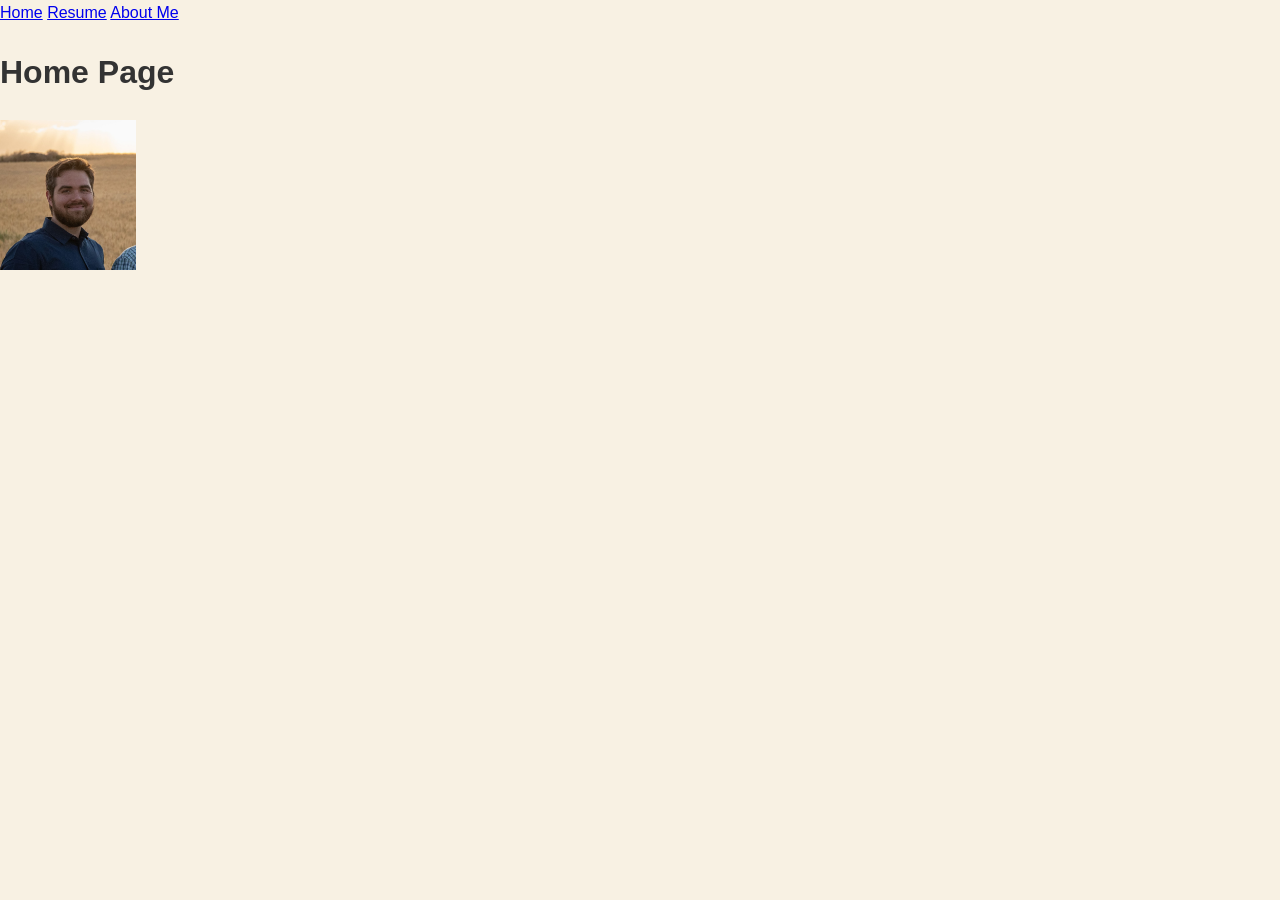
<file: HTML/Index.html>
<!DOCTYPE html>
<html lang="en">
<head>
    <meta charset="UTF-8">
    <meta name="viewport" content="width=device-width, initial-scale=1.0">
    <title>Joshua Hard's Home Page</title>
    <link rel="stylesheet" href="../Styles/Styles.css">
</head>
<body class="homebg">
    <a href="#">Home</a>
    <a href="MyResume.html">Resume</a> 
    <a href="AboutMe.html">About Me</a> <br>

    <h1 >Home Page</h1>

    <img src="../Images/Profile Pic.jpg" height="150"   alt="Profile Picture">

</body>
</html>
</file>
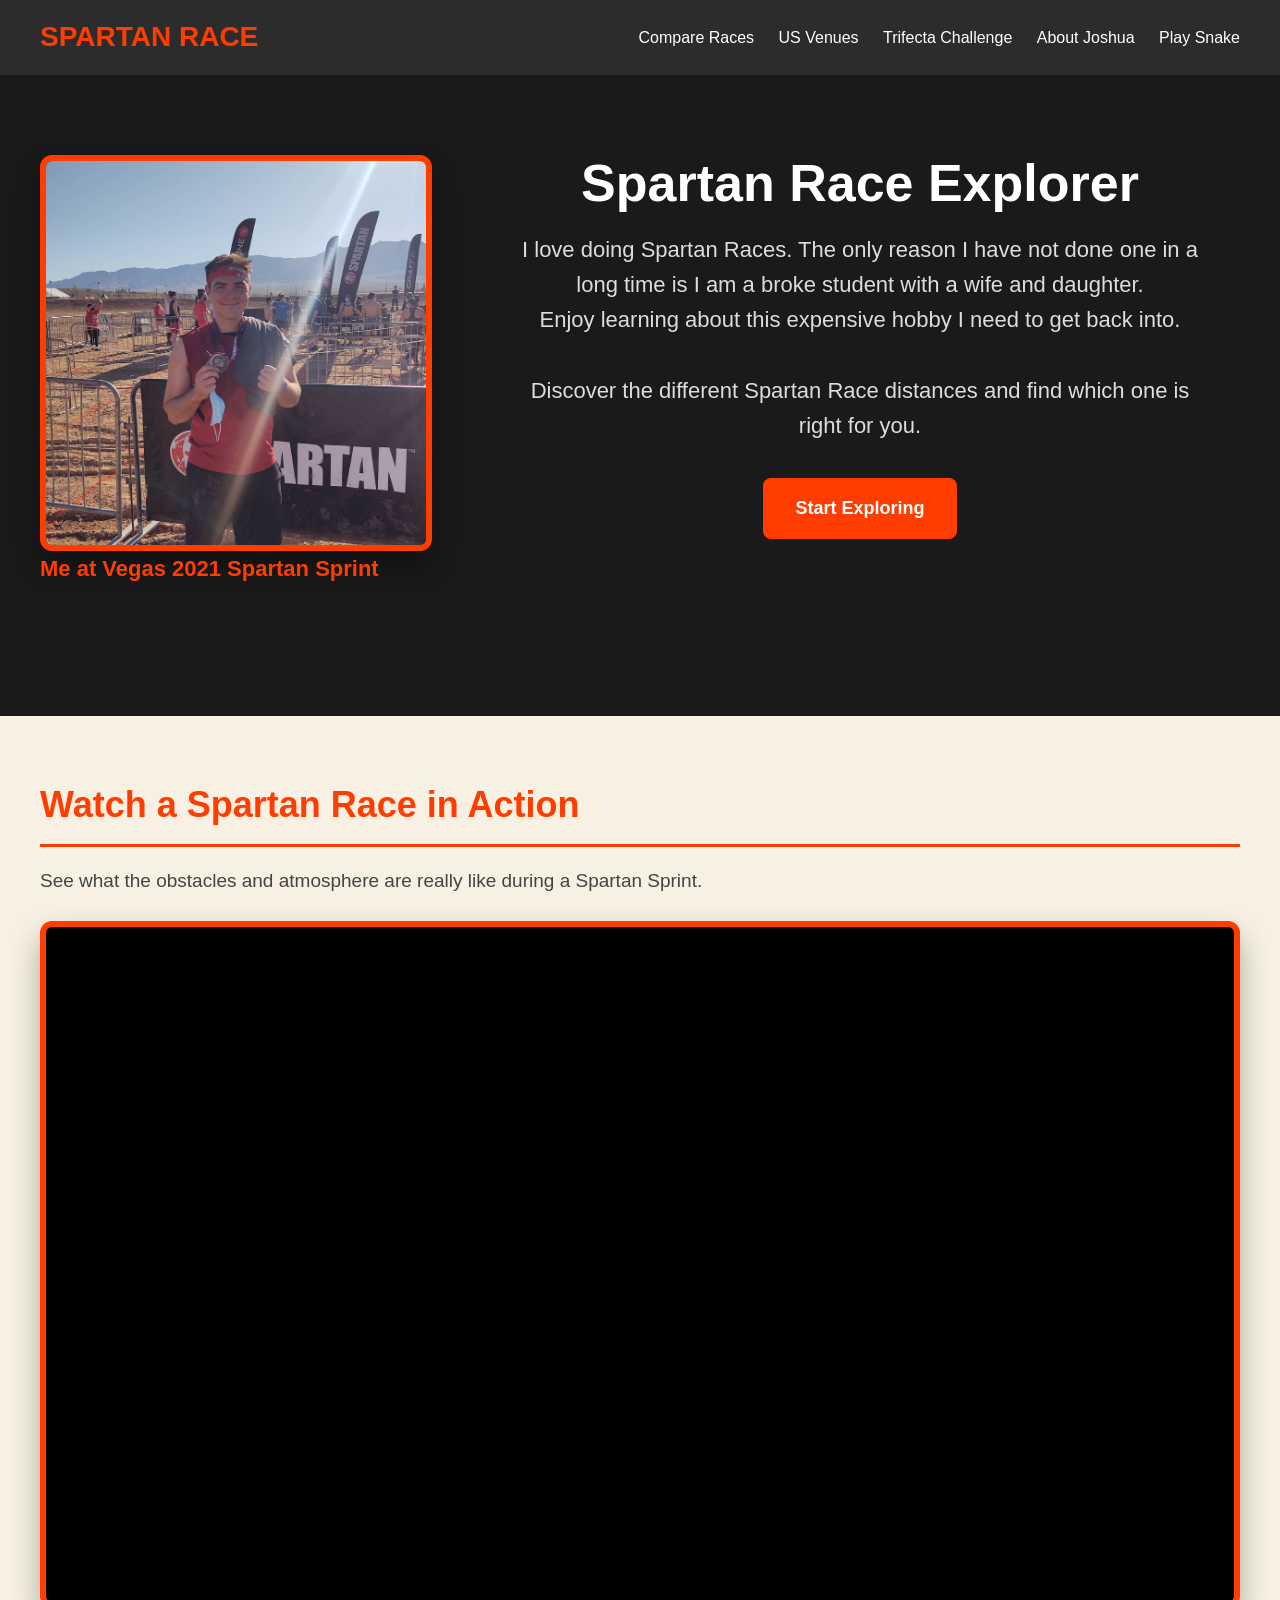
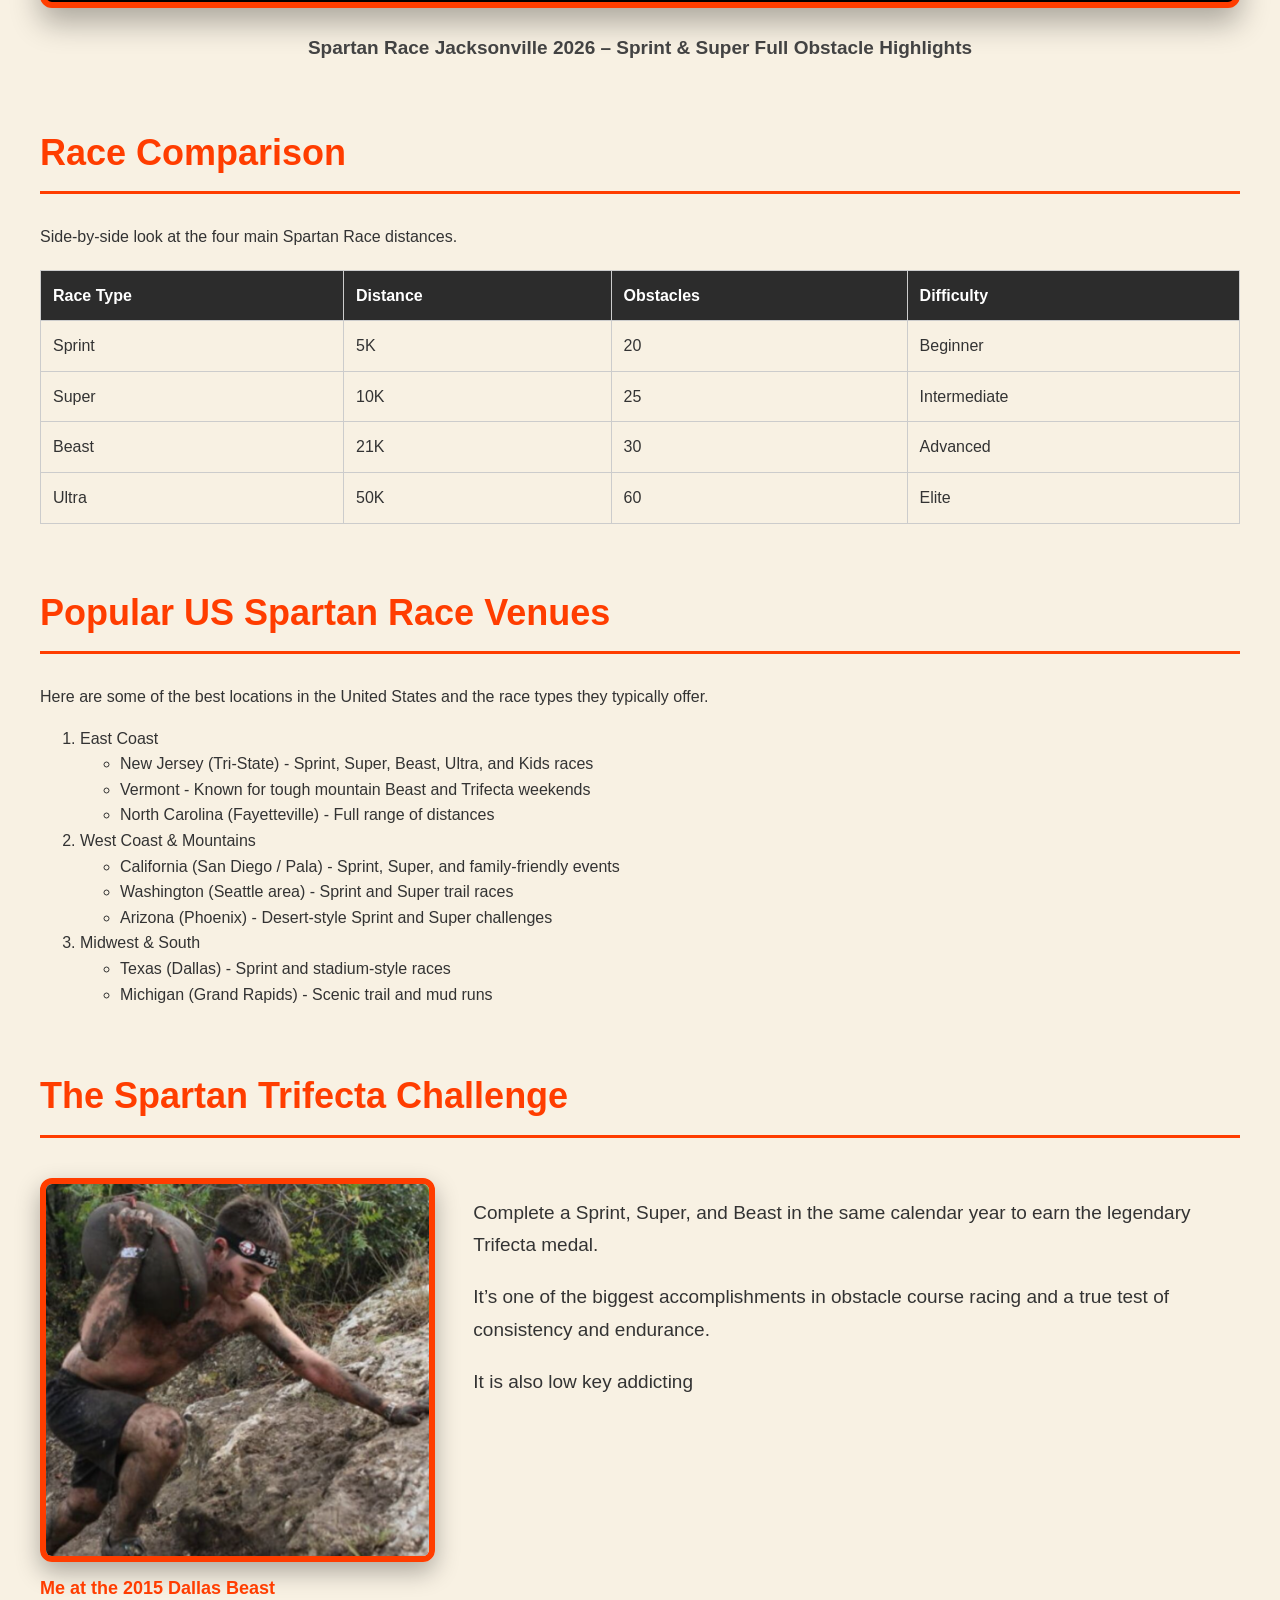
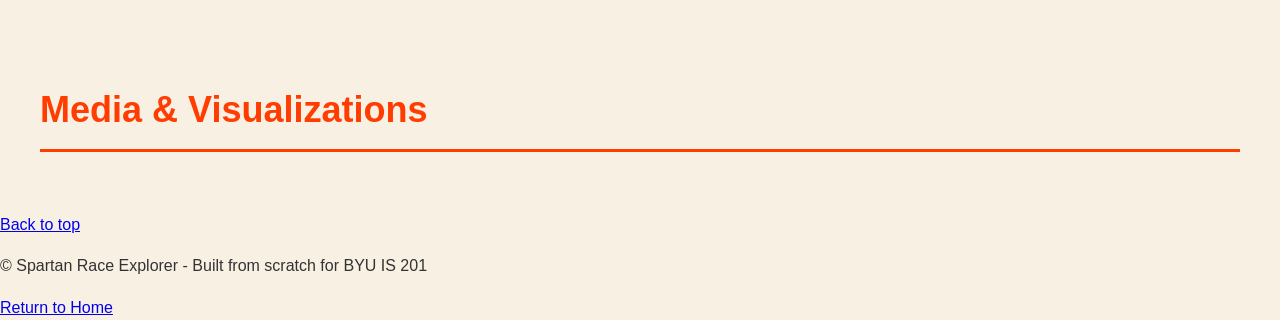
<file: SpartanRaceSkelleton.html>
<!DOCTYPE html>
<html lang="en">
<head>
    <meta charset="UTF-8">
    <meta name="viewport" content="width=device-width, initial-scale=1.0">
    <title>Spartan Race Explorer - My Passion</title>
    <link rel="stylesheet" href="../Styles/Styles.css">
</head>
<body>
    <a id="top"></a>
    <!-- Navigation -->
    <nav>
        <div class="nav-container">
            <a href="#" id="SPARTAN" class="logo">SPARTAN RACE</a>
            <div class="nav-links">
                <a href="#compare">Compare Races</a>
                <a href="#venues">US Venues</a>
                <a href="#trifecta">Trifecta Challenge</a>
                <a href="../startbootstrap-freelancer-gh-pages/index.html">About Joshua</a>
                <a href="../HTML/SnakeGame.html">Play Snake</a>
            </div>
        </div>
    </nav>

  <!-- Hero Section -->
<header class="hero">
    <div class="hero-content">

        <!-- Photo + Caption on the LEFT -->
        <div class="hero-image-container">
            <img src="../Images/Spartan Race Vegas.png" 
                 alt="Picture of me in Vegas 2021" 
                 class="hero-image">
            <p class="image-caption">Me at Vegas 2021 Spartan Sprint</p>
        </div>

        <!-- Text on the RIGHT -->
        <div class="hero-text">
            <h1>Spartan Race Explorer</h1>
            <p>I love doing Spartan Races. The only reason I have not done one in a long time is I am a broke student with a wife and daughter.<br>
               Enjoy learning about this expensive hobby I need to get back into.<br>
               <br> Discover the different Spartan Race distances and find which one is right for you.</p>
            <a href="#compare" class="btn">Start Exploring</a>
        </div>

    </div>
</header>
           <!-- YouTube Video Section - Directly Below Race Comparison -->
    <section id="video-section">
        <h2>Watch a Spartan Race in Action</h2>
        <p>See what the obstacles and atmosphere are really like during a Spartan Sprint.</p>
        
        <div class="video-container">
            <iframe 
                width="100%" 
                height="520" 
                src="https://www.youtube.com/embed/5qYNSSLMC68?origin=https://joshahard-pixel.github.io" 
                title="Spartan Race Sprint and Super 2026 - All Obstacles" 
                frameborder="0" 
                allow="accelerometer; autoplay; clipboard-write; encrypted-media; gyroscope; picture-in-picture; web-share" 
                referrerpolicy="strict-origin-when-cross-origin"
                allowfullscreen>
            </iframe>
        </div>
        
        <p class="video-caption">Spartan Race Jacksonville 2026 – Sprint & Super Full Obstacle Highlights</p>
    </section>


    <!-- Comparison Section -->
    <section id="compare">
        <h2>Race Comparison</h2>
        <p>Side-by-side look at the four main Spartan Race distances.</p>
        
        <!-- Simple table placeholder - you can expand this later -->
        <table>
            <thead>
                <tr>
                    <th>Race Type</th>
                    <th>Distance</th>
                    <th>Obstacles</th>
                    <th>Difficulty</th>
                </tr>
            </thead>
            <tbody>
                <tr>
                    <td>Sprint</td>
                    <td>5K</td>
                    <td>20</td>
                    <td>Beginner</td>
                </tr>
                <tr>
                    <td>Super</td>
                    <td>10K</td>
                    <td>25</td>
                    <td>Intermediate</td>
                </tr>
                <tr>
                    <td>Beast</td>
                    <td>21K</td>
                    <td>30</td>
                    <td>Advanced</td>
                </tr>
                <tr>
                    <td>Ultra</td>
                    <td>50K</td>
                    <td>60</td>
                    <td>Elite</td>
                </tr>
            </tbody>
        </table>
    </section>

   
    </section>

   
    <section id="venues">
        <h2>Popular US Spartan Race Venues</h2>
        <p>Here are some of the best locations in the United States and the race types they typically offer.</p>
        
        <ol>
            <li>East Coast
                <ul>
                    <li>New Jersey (Tri-State) - Sprint, Super, Beast, Ultra, and Kids races</li>
                    <li>Vermont - Known for tough mountain Beast and Trifecta weekends</li>
                    <li>North Carolina (Fayetteville) - Full range of distances</li>
                </ul>
            </li>
            <li>West Coast & Mountains
                <ul>
                    <li>California (San Diego / Pala) - Sprint, Super, and family-friendly events</li>
                    <li>Washington (Seattle area) - Sprint and Super trail races</li>
                    <li>Arizona (Phoenix) - Desert-style Sprint and Super challenges</li>
                </ul>
            </li>
            <li>Midwest & South
                <ul>
                    <li>Texas (Dallas) - Sprint and stadium-style races</li>
                    <li>Michigan (Grand Rapids) - Scenic trail and mud runs</li>
                </ul>
            </li>
        </ol>
    </section>

    <!-- The Spartan Trifecta Challenge Section -->
<section id="trifecta">
    <h2>The Spartan Trifecta Challenge</h2>
    
    <div class="trifecta-content">
        
        <!-- Photo on the left with caption below -->
        <div class="trifecta-image-container">
            <img src="../Images/Spartan Race Dallas Beast.png" 
                 alt="Spartan Race Trifecta medal" 
                 class="trifecta-image">
            <p class="image-caption">Me at the 2015 Dallas Beast</p>
        </div>

        <!-- Text on the right -->
        <div class="trifecta-text">
            <p>Complete a Sprint, Super, and Beast in the same calendar year to earn the legendary Trifecta medal.</p>
            <p>It’s one of the biggest accomplishments in obstacle course racing and a true test of consistency and endurance.</p>
            <p>It is also low key addicting</p>
            
            <!-- You can add more text or a small list here if you want -->
        </div>
        
    </div>
</section>

    <!-- Placeholder for YouTube, Tableau, etc. (we'll add these in later steps) -->
    <section id="media">
        <h2>Media & Visualizations</h2>
        <div class='tableauPlaceholder' id='viz1776108889736' style='position: relative'>   
            <noscript><a href='#'>
            <img alt='Races 2026 ' src='https:&#47;&#47;public.tableau.com&#47;static&#47;images&#47;Sp&#47;SpartanRaces2026&#47;Races2026&#47;1_rss.png' style='border: none' /></a>
            </noscript><object class='tableauViz'  style='display:none;'><param name='host_url' value='https%3A%2F%2Fpublic.tableau.com%2F' /> 
                <param name='embed_code_version' value='3' /> <param name='site_root' value='' />
                <param name='name' value='SpartanRaces2026&#47;Races2026' /><param name='tabs' value='no' />
                <param name='toolbar' value='yes' />
                <param name='static_image' value='https:&#47;&#47;public.tableau.com&#47;static&#47;images&#47;Sp&#47;SpartanRaces2026&#47;Races2026&#47;1.png' />
                 <param name='animate_transition' value='yes' /><param name='display_static_image' value='yes' /><param name='display_spinner' value='yes' />
                 <param name='display_overlay' value='yes' /><param name='display_count' value='yes' />
                 <param name='language' value='en-US' />
                </object></div>               
                <script type='text/javascript'>                    
                var divElement = document.getElementById('viz1776108889736');                   
                var vizElement = divElement.getElementsByTagName('object')[0];                   
                vizElement.style.width='100%';vizElement.style.height=(divElement.offsetWidth*0.75)+'px';                    
                var scriptElement = document.createElement('script');                    
                scriptElement.src = 'https://public.tableau.com/javascripts/api/viz_v1.js';                    
                vizElement.parentNode.insertBefore(scriptElement, vizElement);                
                </script>
    </section>

    <!-- Footer -->
    <footer>
         <a href="#SPARTAN">Back to top</a>
        <p>&copy; Spartan Race Explorer - Built from scratch for BYU IS 201</p>
        <a href="../startbootstrap-freelancer-gh-pages/index.html">Return to Home</a>
    </footer>

</body>
</html>
</file>
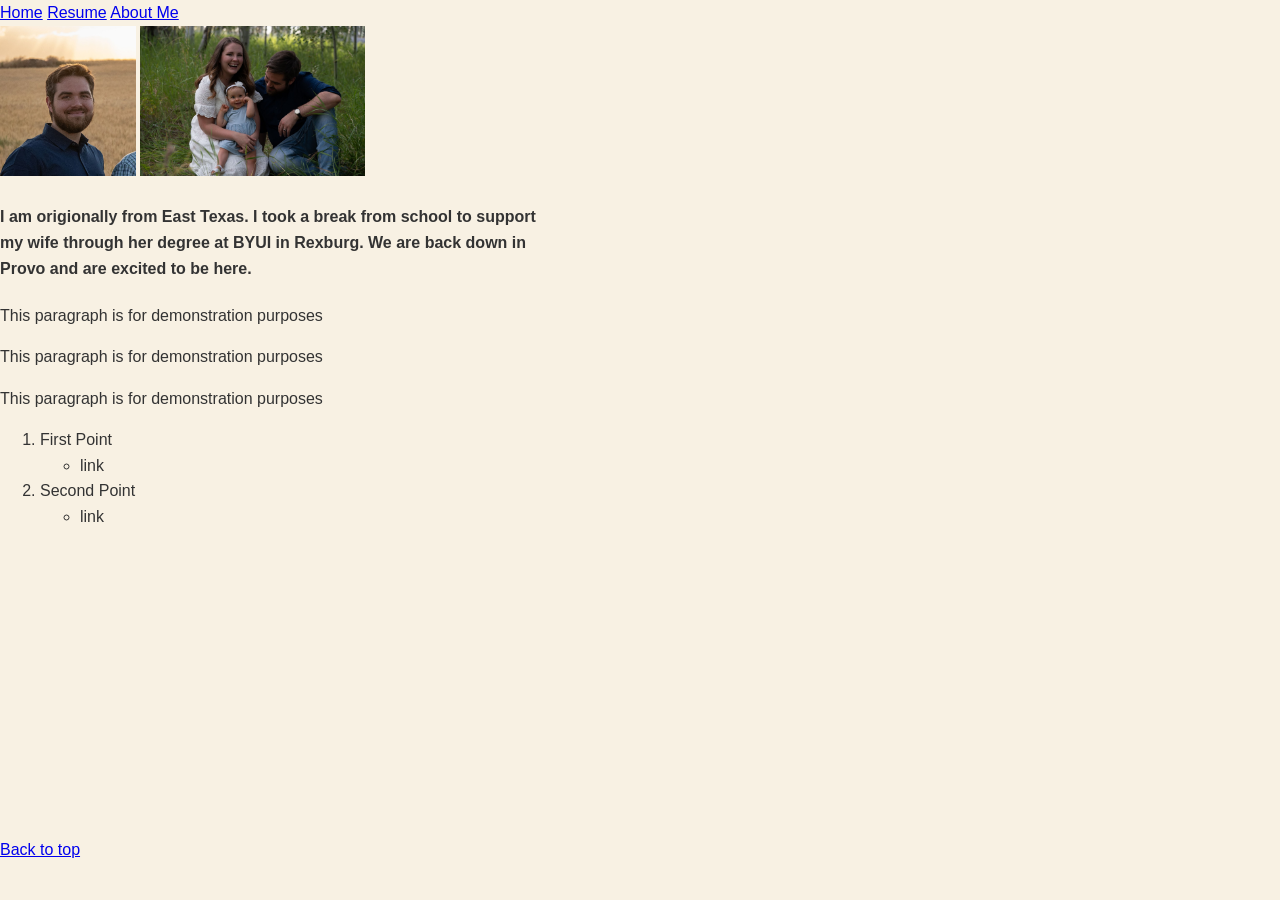
<file: HTML/AboutMe.html>
<!DOCTYPE html>
<html lang="en">
<head>
    <meta charset="UTF-8">
    <meta name="viewport" content="width=device-width, initial-scale=1.0">
    <title>About Me</title>
    <link rel="stylesheet" href="../Styles/Styles.css">
<!--  -->
</head>

<body>
    <a href="Index.html" id="Home">Home</a>
    <a href="MyResume.html">Resume</a> 
    <a href="#">About Me</a> <br>
    
    <!-- Joshua Hard IS 201 04/08/2026  -->

    <img src="../Images/Profile Pic.jpg" height="150" alt="Profile Pic"> 
    <img src="../Images/Family Pic.jpg" height="150" alt="Family Pic">
    <h4>I am origionally from East Texas. I took a break from school to 
        support <br> my wife through her degree at BYUI in Rexburg. We are back down
        in <br> Provo and are excited to be here.
    </h4>

    <p class="box1">This paragraph is for <span class="bold box1"> 
     demonstration</span> purposes</p>

         <p class="box1 box2">This paragraph is for <span class="bold box1 box2"> 
     demonstration</span> purposes</p>

         <p class="box1 box2 box3">This paragraph is for <span class="bold box1 box2 box3"> 
     demonstration</span> purposes</p>

    <ol>
        <li>First Point</li>
        <ul>
            <li>link</li></ul>

        <li> Second Point</li>
        <Ul> <li>link</li></Ul>

              <p>&nbsp;</p>
        <p>&nbsp;</p>
        <p>&nbsp;</p>
        <p>&nbsp;</p>
        <p>&nbsp;</p>
        <p>&nbsp;</p>
        <p>&nbsp;</p>
           

    </ol>
   <a href="#About Me">Back to top</a>
</body>
</html>
</file>
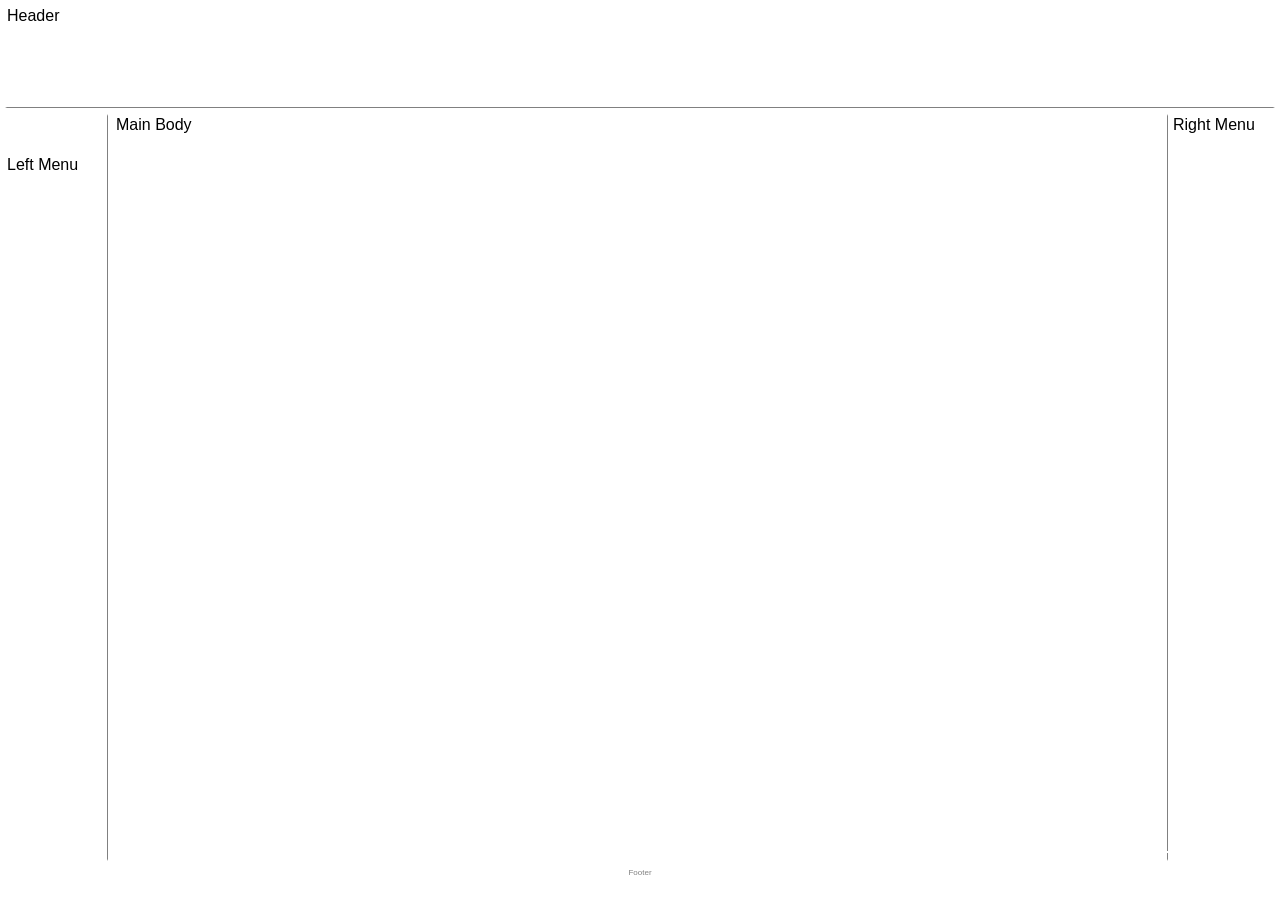
<file: HTML/layout.html>
<!DOCTYPE html>
<html lang="en">
<head>
    <meta charset="UTF-8">
    <meta name="viewport" content="width=device-width, initial-scale=1.0">
    <title>layout template</title>
      <link rel="stylesheet" href="../Styles/layoutstyles.css">
</head>
<body>

    <div class="common header">Header</div>
    <div class="common leftmenu">Left Menu</div>
    <div class="common mainbody">Main Body</div>
    <div class="common rightmenu">Right Menu</div>
    <div class="common footer">Footer</div>
    
    
</body>
</html>
</file>
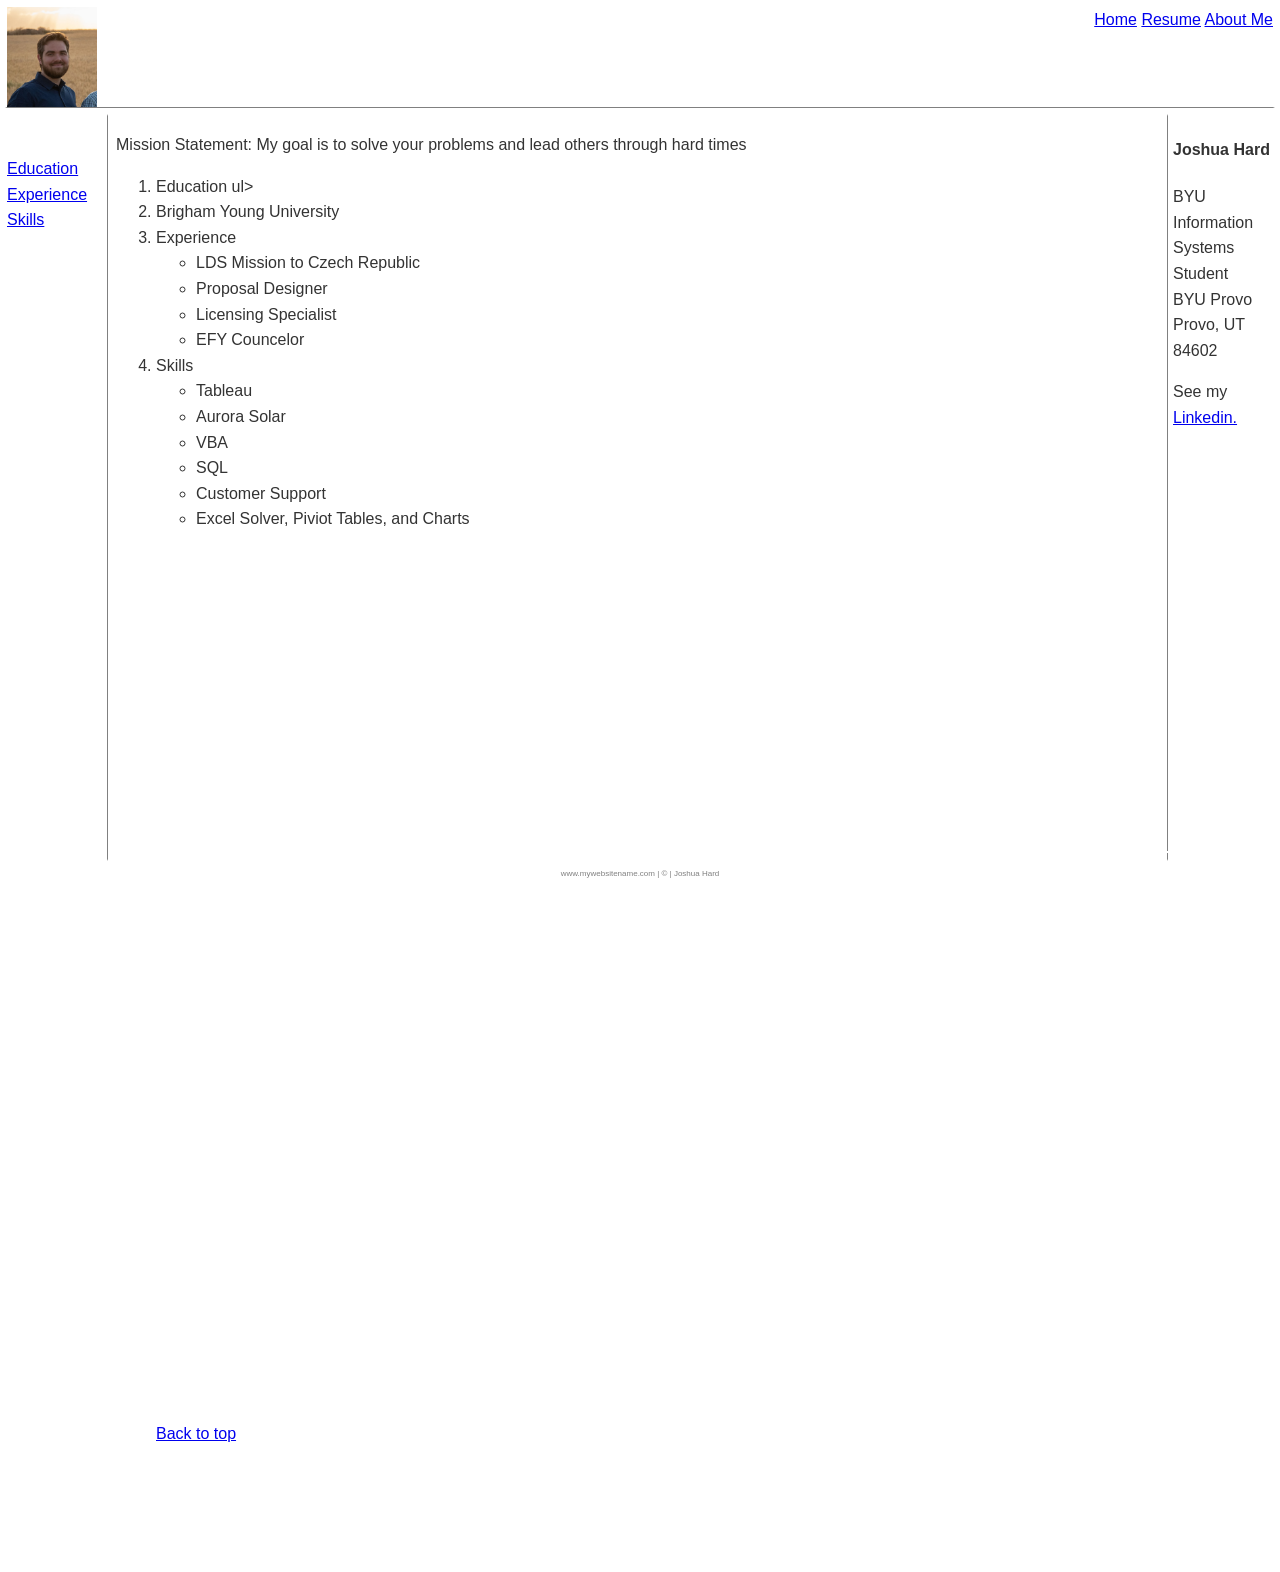
<file: HTML/MyResume.html>
<!-- Joshua Hard
IS 201
04/07/20206 -->
<!DOCTYPE html>
<html lang="en">
<head>
    <meta charset="UTF-8">
    <meta name="viewport" content="width=device-width, initial-scale=1.0">
    <title>My Resume</title>
    <link rel="stylesheet" href="../Styles/Styles.css">
    <link rel="stylesheet" href="../Styles/layoutstyles.css">
</head>
<body>

    <div class="common header">
        <img src="../Images/Profile Pic.jpg" height="100"> 
        <span class="subheader"><a href="Index.html" id="Home">Home</a>
        <a href="#">Resume</a> 
        <a href="AboutMe.html">About Me</a> <br><br>
    </span>
        
    </div>
    <div class="common leftmenu">
        <a href="#Edu">Education</a> <br>
        <a href="#Exp">Experience</a> <br>
        <a href="#Ski">Skills</a> <br>
    </div>
    <div class="common mainbody">
        </p>
        <pclass= "justify"> <span class="bold">Mission Statement:</span>  My goal is to solve your problems and lead others through hard times</p>
        <ol>
        <li id="Edu" class="bold resumelistheading" >Education  
            ul><li  >Brigham Young University</li></ul> 
            
            <li id="Exp" class="bold" class="resumelistheading">Experience
                    <ul> <li>LDS Mission to Czech Republic</li>
                    <li>Proposal Designer
                    </li>
                    <li>Licensing Specialist</li>
                    <li> EFY Councelor</li></ul>
                
                <li id="Ski" class="bold" class="resumelistheading">Skills
                <ul> <li> Tableau </li>
                    <li>Aurora Solar</li>
                    <li>VBA</li>
                    <li>SQL</li>
                    <li>Customer Support</li>
                    <li>Excel Solver, Piviot Tables, and Charts</li>
                </ul>
                <p>&nbsp;</p>
                <p>&nbsp;</p>
                <p>&nbsp;</p>
                <p>&nbsp;</p>
                <p>&nbsp;</p>
                <p>&nbsp;</p>
                <p>&nbsp;</p>
                <p>&nbsp;</p>
                <p>&nbsp;</p>
                <p>&nbsp;</p>
                <p>&nbsp;</p>
                <p>&nbsp;</p>
                <p>&nbsp;</p>
                <p>&nbsp;</p>
                <p>&nbsp;</p>
                <p>&nbsp;</p>
                <p>&nbsp;</p>
                <p>&nbsp;</p>
                <p>&nbsp;</p>
                <p>&nbsp;</p>
                <p>&nbsp;</p>
                <a href="#Home">Back to top</a>
                <p>&nbsp;</p>
                <p>&nbsp;</p>
                <p>&nbsp;</p>

    </div>
    <div class="common rightmenu">
        <H4>Joshua Hard</H4>
        BYU Information Systems Student <br>
        BYU Provo <br>  
        Provo, UT 84602 <br>

        <p> See my  <a href="https://www.linkedin.com/in/josh-hard-undefined-6224ab2b4/" target="_blank" title="Joshua Hard Linkedin ">Linkedin.</a>
    </div>
    <div class="common footer">
        www.mywebsitename.com | &copy; | Joshua Hard
    </div>

   
    


    

    
    

   

        </li>
    </ol>
</body>
</html>
</file>
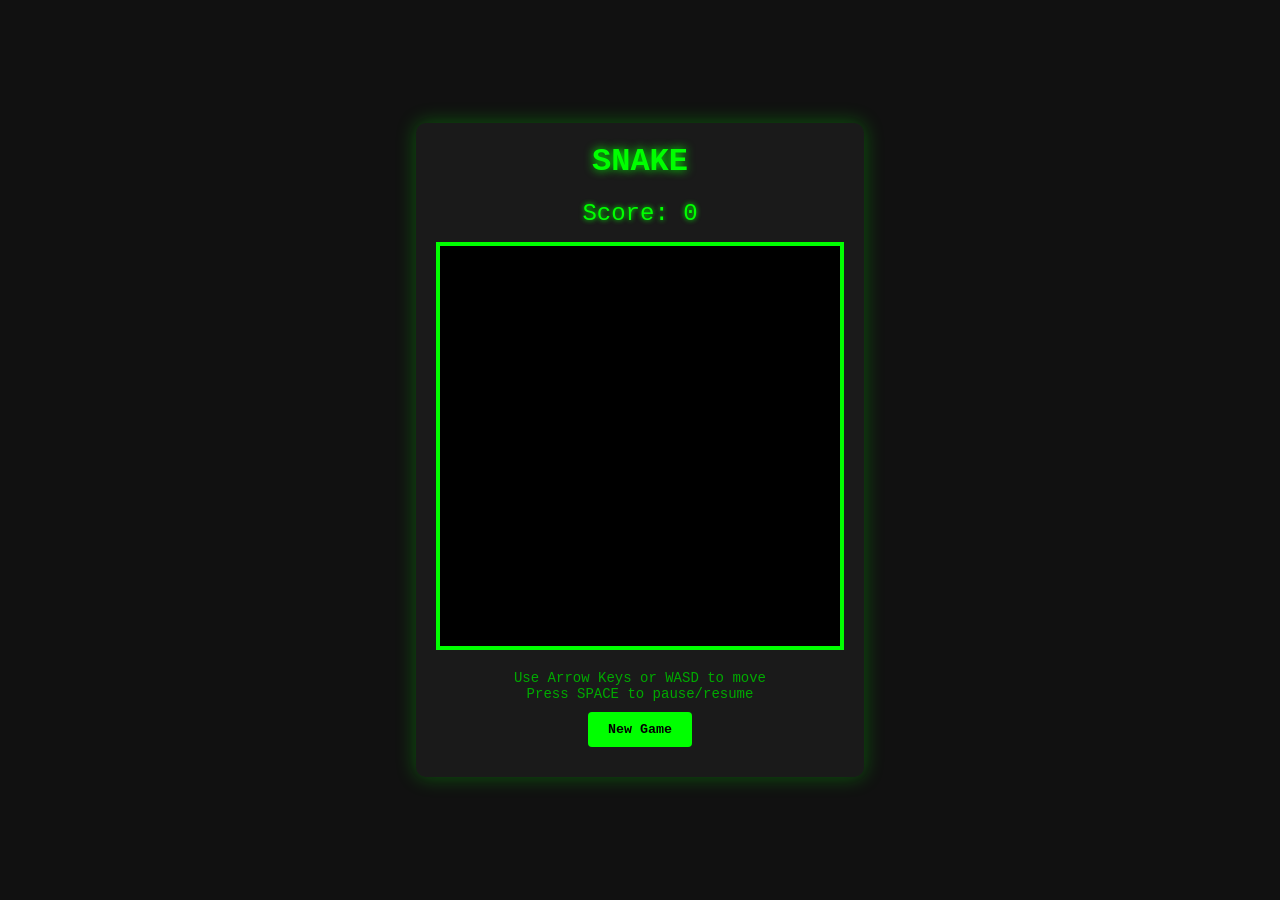
<file: HTML/SnakeGame.html>
<!DOCTYPE html>
<html lang="en">
<head>
    <meta charset="UTF-8">
    <meta name="viewport" content="width=device-width, initial-scale=1.0">
    <title>Snake Game</title>
    <style>
        body {
            margin: 0;
            padding: 0;
            display: flex;
            justify-content: center;
            align-items: center;
            height: 100vh;
            background-color: #111;
            font-family: 'Courier New', monospace;
            color: #0f0;
        }
        
        .game-container {
            text-align: center;
            background-color: #1a1a1a;
            padding: 20px;
            border-radius: 10px;
            box-shadow: 0 0 20px rgba(0, 255, 0, 0.3);
        }
        
        h1 {
            margin: 0 0 20px 0;
            text-shadow: 0 0 10px #0f0;
        }
        
        canvas {
            border: 4px solid #0f0;
            image-rendering: pixelated;
            background-color: #000;
        }
        
        .score {
            font-size: 24px;
            margin: 15px 0;
            text-shadow: 0 0 5px #0f0;
        }
        
        .controls {
            margin-top: 15px;
            font-size: 14px;
            color: #0a0;
        }
        
        button {
            background-color: #0f0;
            color: #000;
            border: none;
            padding: 10px 20px;
            margin: 10px 5px;
            font-family: 'Courier New', monospace;
            font-weight: bold;
            cursor: pointer;
            border-radius: 4px;
        }
        
        button:hover {
            background-color: #0a0;
        }
        
        .game-over {
            position: absolute;
            top: 50%;
            left: 50%;
            transform: translate(-50%, -50%);
            background-color: rgba(0, 0, 0, 0.9);
            padding: 30px;
            border: 4px solid #f00;
            border-radius: 10px;
            display: none;
            text-align: center;
            color: #f00;
            text-shadow: 0 0 10px #f00;
        }
    </style>
</head>
<body>
    <div class="game-container">
        <h1>SNAKE</h1>
        <div class="score">Score: <span id="score">0</span></div>
        <canvas id="gameCanvas" width="400" height="400"></canvas>
        
        <div class="controls">
            Use Arrow Keys or WASD to move<br>
            Press SPACE to pause/resume
        </div>
        
        <button onclick="startGame()">New Game</button>
    </div>

    <div id="gameOverScreen" class="game-over">
        <h2>GAME OVER</h2>
        <p>Your score: <span id="finalScore">0</span></p>
        <button onclick="restartGame()">Play Again</button>
    </div>

    <script>
    const canvas = document.getElementById('gameCanvas');
    const ctx = canvas.getContext('2d');
    const scoreElement = document.getElementById('score');
    const gameOverScreen = document.getElementById('gameOverScreen');
    const finalScoreElement = document.getElementById('finalScore');

    const gridSize = 20;
    const tileCount = canvas.width / gridSize;

    let snake = [{x: 10, y: 10}];
    let food = {};
    let dx = 1;
    let dy = 0;
    let score = 0;
    let gameInterval;
    let gameRunning = false;
    let gamePaused = false;

    function randomFood() {
        food = {
            x: Math.floor(Math.random() * tileCount),
            y: Math.floor(Math.random() * tileCount)
        };
        
        for (let segment of snake) {
            if (segment.x === food.x && segment.y === food.y) {
                return randomFood();
            }
        }
    }

    function drawGame() {
        if (!gameRunning || gamePaused) return;

        const head = {x: snake[0].x + dx, y: snake[0].y + dy};
        
        // Wall collision
        if (head.x < 0 || head.x >= tileCount || head.y < 0 || head.y >= tileCount) {
            gameOver();
            return;
        }
        
        // Self collision
        for (let segment of snake) {
            if (segment.x === head.x && segment.y === head.y) {
                gameOver();
                return;
            }
        }
        
        snake.unshift(head);

        if (head.x === food.x && head.y === food.y) {
            score += 10;
            scoreElement.textContent = score;
            randomFood();
        } else {
            snake.pop();
        }

        // Draw everything
        ctx.fillStyle = '#000';
        ctx.fillRect(0, 0, canvas.width, canvas.height);

        ctx.fillStyle = '#0f0';
        for (let segment of snake) {
            ctx.fillRect(segment.x * gridSize, segment.y * gridSize, gridSize - 2, gridSize - 2);
        }

        ctx.fillStyle = '#f00';
        ctx.fillRect(food.x * gridSize, food.y * gridSize, gridSize - 2, gridSize - 2);
    }

    function gameOver() {
        gameRunning = false;
        clearInterval(gameInterval);
        finalScoreElement.textContent = score;
        gameOverScreen.style.display = 'block';
    }

    function startGame() {
        snake = [{x: 10, y: 10}];
        dx = 1;
        dy = 0;
        score = 0;
        scoreElement.textContent = score;
        gameOverScreen.style.display = 'none';
        
        randomFood();
        
        gameRunning = true;
        gamePaused = false;
        
        clearInterval(gameInterval);
        gameInterval = setInterval(drawGame, 100);
    }

    function restartGame() {
        startGame();
    }

    // Keyboard controls
    document.addEventListener('keydown', (e) => {
        if (!gameRunning) return;
        
        switch(e.key) {
            case 'ArrowUp':
            case 'w':
            case 'W':
                if (dy !== 1) { dx = 0; dy = -1; }
                break;
            case 'ArrowDown':
            case 's':
            case 'S':
                if (dy !== -1) { dx = 0; dy = 1; }
                break;
            case 'ArrowLeft':
            case 'a':
            case 'A':
                if (dx !== 1) { dx = -1; dy = 0; }
                break;
            case 'ArrowRight':
            case 'd':
            case 'D':
                if (dx !== -1) { dx = 1; dy = 0; }
                break;
            case ' ':
                e.preventDefault();
                gamePaused = !gamePaused;
                if (!gamePaused) {
                    gameInterval = setInterval(drawGame, 100);
                } else {
                    clearInterval(gameInterval);
                }
                break;
        }
    });

    // Initial food (but don't start game yet)
    randomFood();
</script>
</body>
</html>
</file>
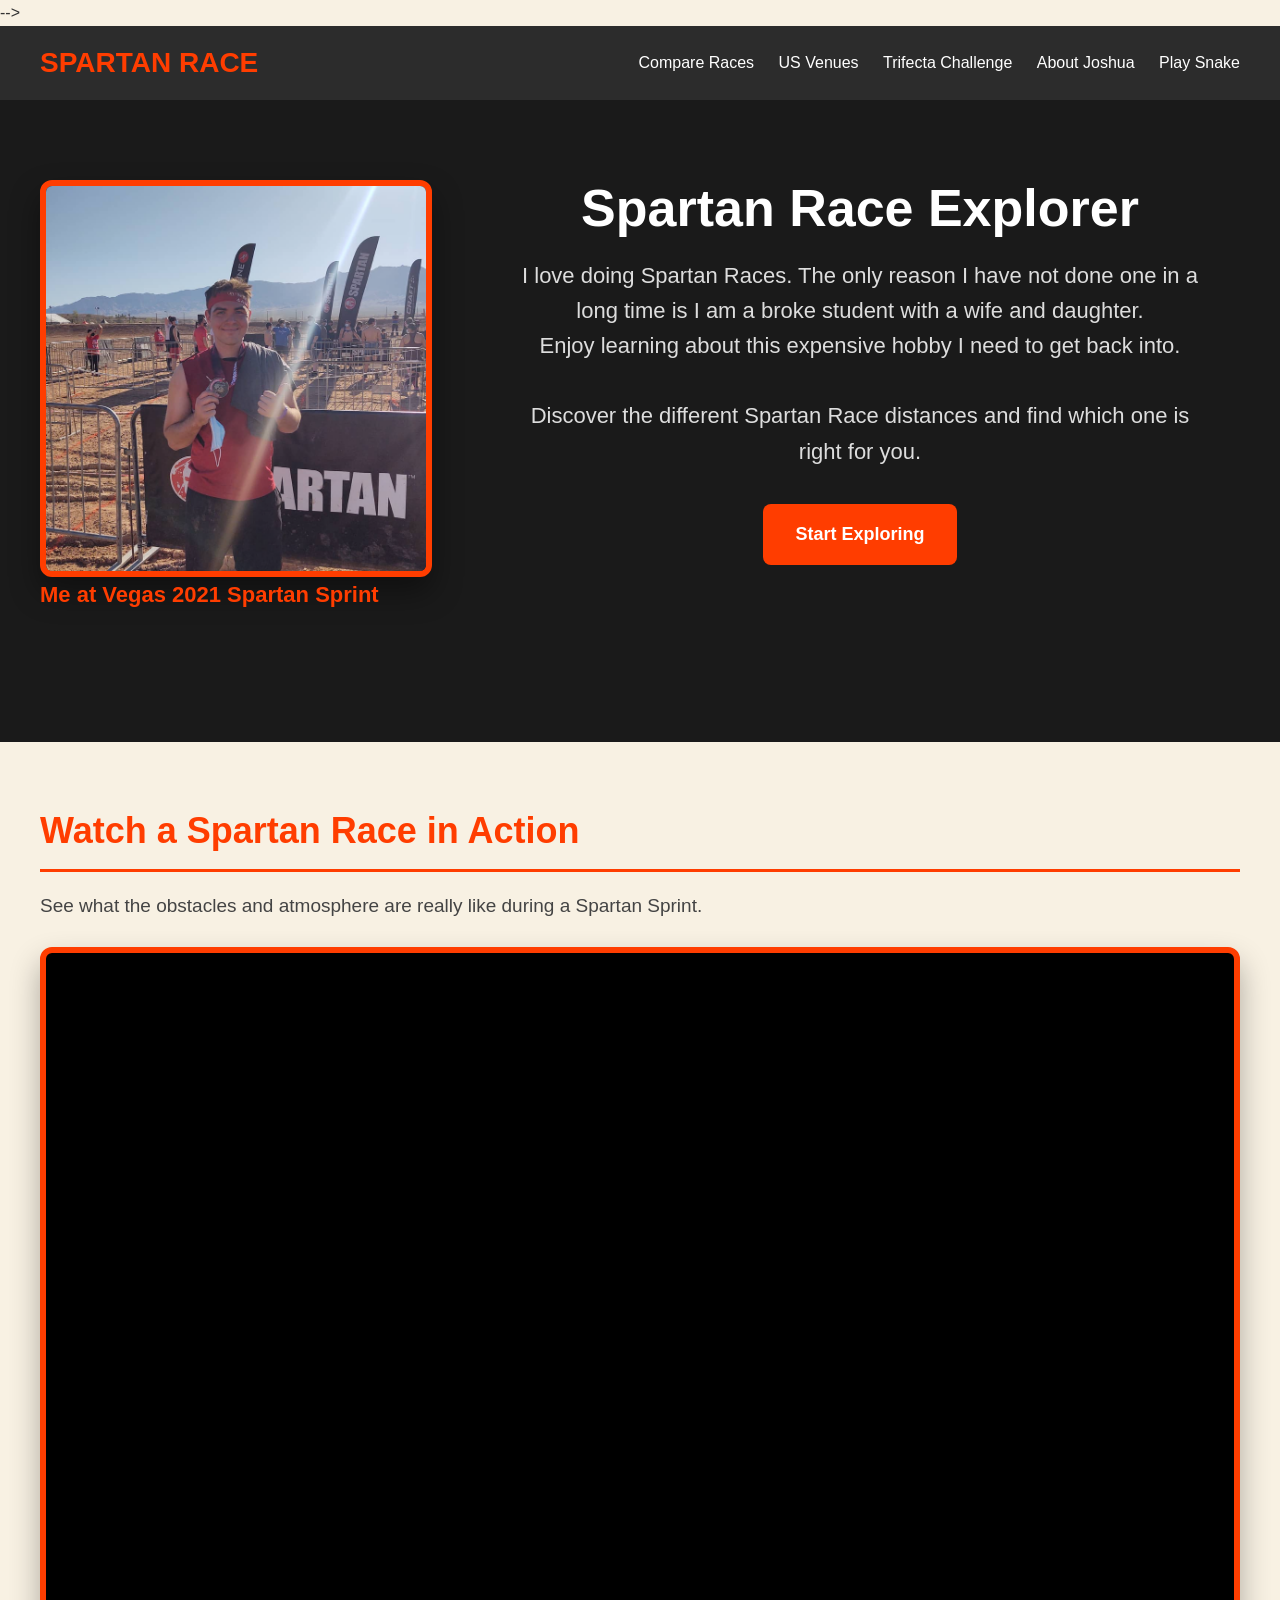
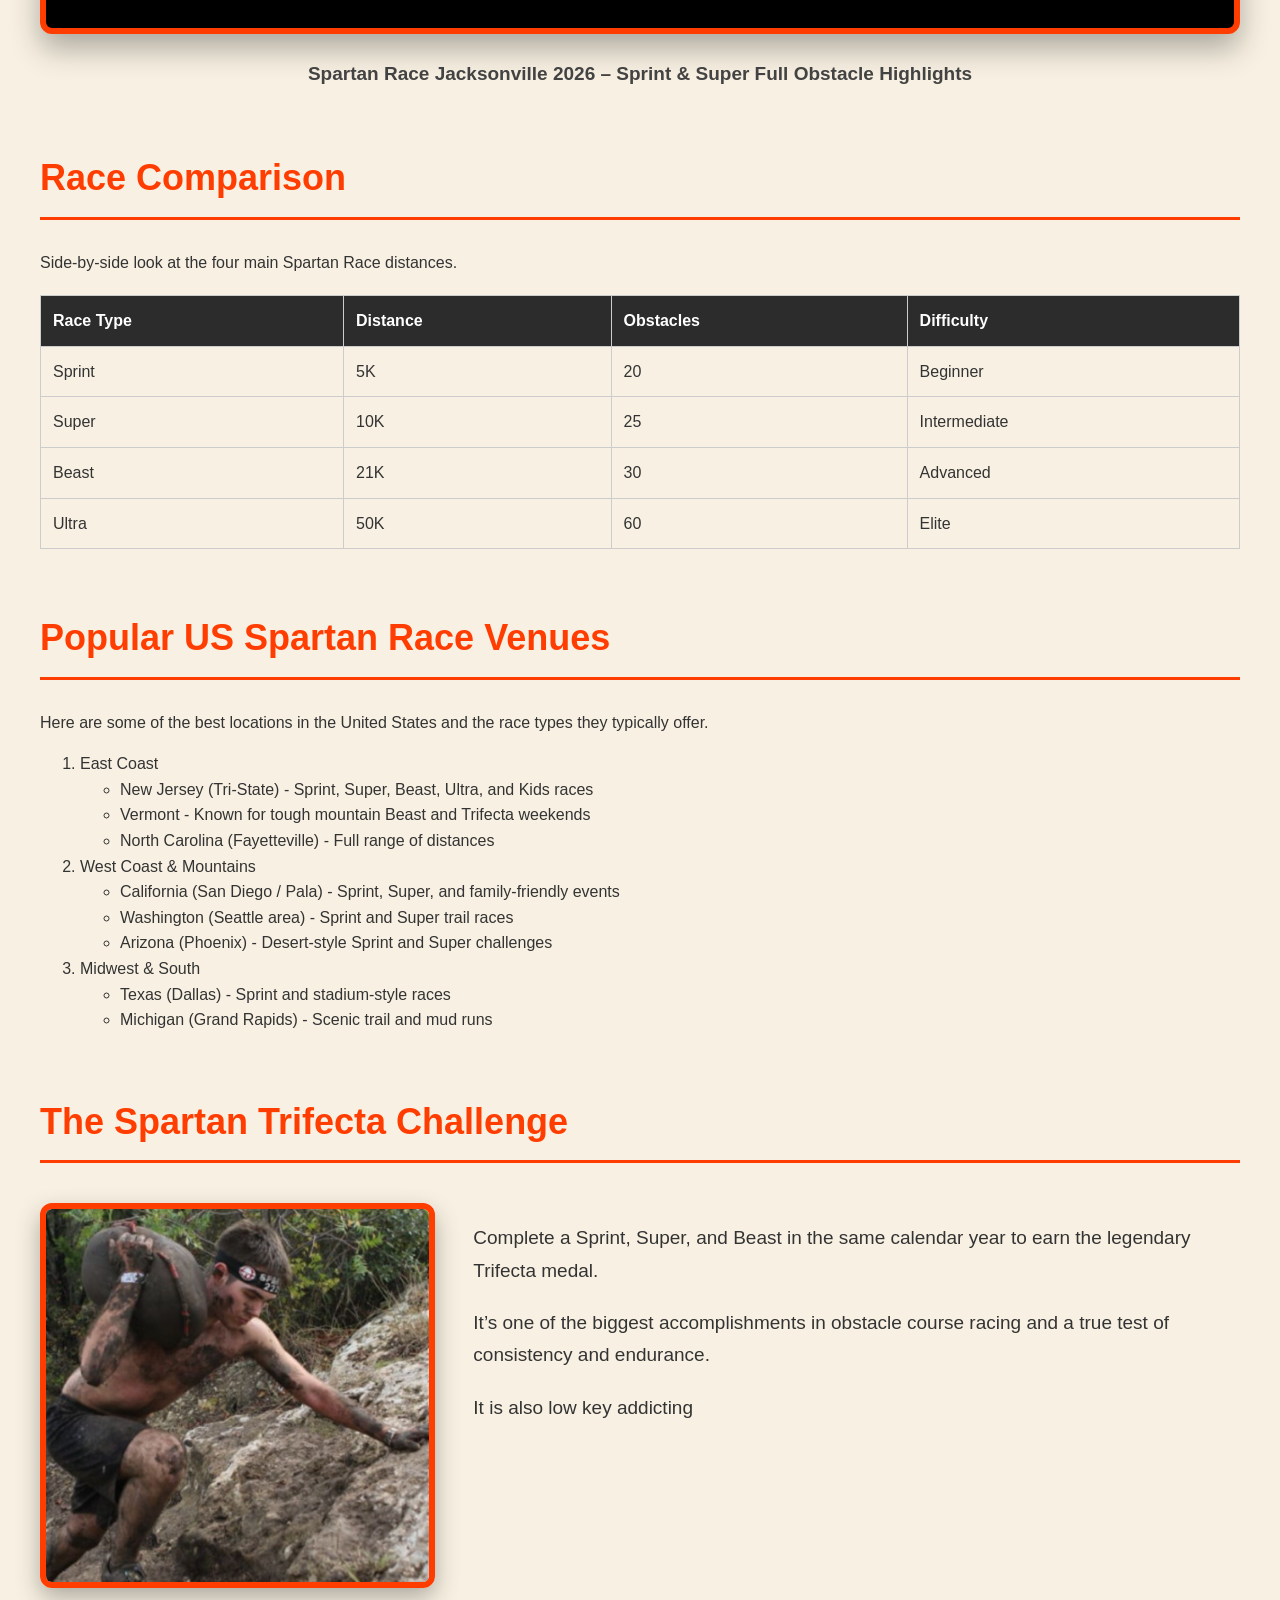
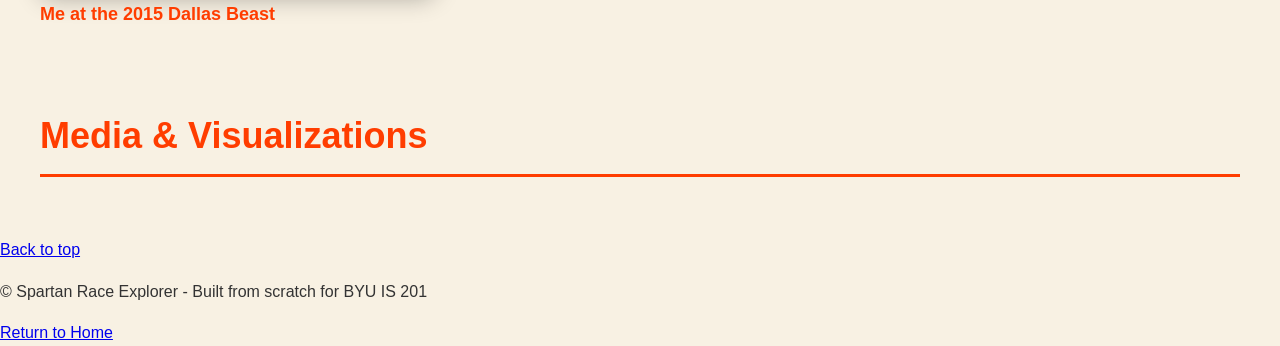
<file: HTML/SpartanRaceSkelleton.html>
<!DOCTYPE html>
<html lang="en">
<head>
    <meta charset="UTF-8">
    <meta name="viewport" content="width=device-width, initial-scale=1.0">
    <title>Spartan Race Explorer - My Passion</title>
    <link rel="stylesheet" href="../Styles/Styles.css"> -->
</head>
<body>
    <a id="top"></a>
    <!-- Navigation -->
    <nav>
        <div class="nav-container">
            <a href="#" id="SPARTAN" class="logo">SPARTAN RACE</a>
            <div class="nav-links">
                <a href="#compare">Compare Races</a>
                <a href="#venues">US Venues</a>
                <a href="#trifecta">Trifecta Challenge</a>
                <a href="../startbootstrap-freelancer-gh-pages/index.html">About Joshua</a>
                <a href="../HTML/SnakeGame.html">Play Snake</a>
            </div>
        </div>
    </nav>

  <!-- Hero Section -->
<header class="hero">
    <div class="hero-content">

        <!-- Photo + Caption on the LEFT -->
        <div class="hero-image-container">
            <img src="../Images/Spartan Race Vegas.png" 
                 alt="Picture of me in Vegas 2021" 
                 class="hero-image">
            <p class="image-caption">Me at Vegas 2021 Spartan Sprint</p>
        </div>

        <!-- Text on the RIGHT -->
        <div class="hero-text">
            <h1>Spartan Race Explorer</h1>
            <p>I love doing Spartan Races. The only reason I have not done one in a long time is I am a broke student with a wife and daughter.<br>
               Enjoy learning about this expensive hobby I need to get back into.<br>
               <br> Discover the different Spartan Race distances and find which one is right for you.</p>
            <a href="#compare" class="btn">Start Exploring</a>
        </div>

    </div>
</header>
           <!-- YouTube Video Section - Directly Below Race Comparison -->
    <section id="video-section">
        <h2>Watch a Spartan Race in Action</h2>
        <p>See what the obstacles and atmosphere are really like during a Spartan Sprint.</p>
        
        <div class="video-container">
            <iframe 
                width="100%" 
                height="520" 
                src="https://www.youtube.com/embed/5qYNSSLMC68?origin=https://joshahard-pixel.github.io" 
                title="Spartan Race Sprint and Super 2026 - All Obstacles" 
                frameborder="0" 
                allow="accelerometer; autoplay; clipboard-write; encrypted-media; gyroscope; picture-in-picture; web-share" 
                referrerpolicy="strict-origin-when-cross-origin"
                allowfullscreen>
            </iframe>
        </div>
        
        <p class="video-caption">Spartan Race Jacksonville 2026 – Sprint & Super Full Obstacle Highlights</p>
    </section>


    <!-- Comparison Section -->
    <section id="compare">
        <h2>Race Comparison</h2>
        <p>Side-by-side look at the four main Spartan Race distances.</p>
        
        <!-- Simple table placeholder - you can expand this later -->
        <table>
            <thead>
                <tr>
                    <th>Race Type</th>
                    <th>Distance</th>
                    <th>Obstacles</th>
                    <th>Difficulty</th>
                </tr>
            </thead>
            <tbody>
                <tr>
                    <td>Sprint</td>
                    <td>5K</td>
                    <td>20</td>
                    <td>Beginner</td>
                </tr>
                <tr>
                    <td>Super</td>
                    <td>10K</td>
                    <td>25</td>
                    <td>Intermediate</td>
                </tr>
                <tr>
                    <td>Beast</td>
                    <td>21K</td>
                    <td>30</td>
                    <td>Advanced</td>
                </tr>
                <tr>
                    <td>Ultra</td>
                    <td>50K</td>
                    <td>60</td>
                    <td>Elite</td>
                </tr>
            </tbody>
        </table>
    </section>

   
    </section>

   
    <section id="venues">
        <h2>Popular US Spartan Race Venues</h2>
        <p>Here are some of the best locations in the United States and the race types they typically offer.</p>
        
        <ol>
            <li>East Coast
                <ul>
                    <li>New Jersey (Tri-State) - Sprint, Super, Beast, Ultra, and Kids races</li>
                    <li>Vermont - Known for tough mountain Beast and Trifecta weekends</li>
                    <li>North Carolina (Fayetteville) - Full range of distances</li>
                </ul>
            </li>
            <li>West Coast & Mountains
                <ul>
                    <li>California (San Diego / Pala) - Sprint, Super, and family-friendly events</li>
                    <li>Washington (Seattle area) - Sprint and Super trail races</li>
                    <li>Arizona (Phoenix) - Desert-style Sprint and Super challenges</li>
                </ul>
            </li>
            <li>Midwest & South
                <ul>
                    <li>Texas (Dallas) - Sprint and stadium-style races</li>
                    <li>Michigan (Grand Rapids) - Scenic trail and mud runs</li>
                </ul>
            </li>
        </ol>
    </section>

    <!-- The Spartan Trifecta Challenge Section -->
<section id="trifecta">
    <h2>The Spartan Trifecta Challenge</h2>
    
    <div class="trifecta-content">
        
        <!-- Photo on the left with caption below -->
        <div class="trifecta-image-container">
            <img src="../Images/Spartan Race Dallas Beast.png" 
                 alt="Spartan Race Trifecta medal" 
                 class="trifecta-image">
            <p class="image-caption">Me at the 2015 Dallas Beast</p>
        </div>

        <!-- Text on the right -->
        <div class="trifecta-text">
            <p>Complete a Sprint, Super, and Beast in the same calendar year to earn the legendary Trifecta medal.</p>
            <p>It’s one of the biggest accomplishments in obstacle course racing and a true test of consistency and endurance.</p>
            <p>It is also low key addicting</p>
            
            <!-- You can add more text or a small list here if you want -->
        </div>
        
    </div>
</section>

    <!-- Placeholder for YouTube, Tableau, etc. (we'll add these in later steps) -->
    <section id="media">
        <h2>Media & Visualizations</h2>
        <div class='tableauPlaceholder' id='viz1776108889736' style='position: relative'>   
            <noscript><a href='#'>
            <img alt='Races 2026 ' src='https:&#47;&#47;public.tableau.com&#47;static&#47;images&#47;Sp&#47;SpartanRaces2026&#47;Races2026&#47;1_rss.png' style='border: none' /></a>
            </noscript><object class='tableauViz'  style='display:none;'><param name='host_url' value='https%3A%2F%2Fpublic.tableau.com%2F' /> 
                <param name='embed_code_version' value='3' /> <param name='site_root' value='' />
                <param name='name' value='SpartanRaces2026&#47;Races2026' /><param name='tabs' value='no' />
                <param name='toolbar' value='yes' />
                <param name='static_image' value='https:&#47;&#47;public.tableau.com&#47;static&#47;images&#47;Sp&#47;SpartanRaces2026&#47;Races2026&#47;1.png' />
                 <param name='animate_transition' value='yes' /><param name='display_static_image' value='yes' /><param name='display_spinner' value='yes' />
                 <param name='display_overlay' value='yes' /><param name='display_count' value='yes' />
                 <param name='language' value='en-US' />
                </object></div>               
                <script type='text/javascript'>                    
                var divElement = document.getElementById('viz1776108889736');                   
                var vizElement = divElement.getElementsByTagName('object')[0];                   
                vizElement.style.width='100%';vizElement.style.height=(divElement.offsetWidth*0.75)+'px';                    
                var scriptElement = document.createElement('script');                    
                scriptElement.src = 'https://public.tableau.com/javascripts/api/viz_v1.js';                    
                vizElement.parentNode.insertBefore(scriptElement, vizElement);                
                </script>
    </section>

    <!-- Footer -->
    <footer>
         <a href="#SPARTAN">Back to top</a>
        <p>&copy; Spartan Race Explorer - Built from scratch for BYU IS 201</p>
        <a href="../startbootstrap-freelancer-gh-pages/index.html">Return to Home</a>
    </footer>

</body>
</html>
</file>
<file: Styles/Styles.css>
/* styles.css - Custom stylesheet for Spartan Race Scratch Page */

/* 1. Overall page styles */
body {
    font-family: 'Arial', sans-serif;          /* Font family */
    color: #333333;                            /* Main text color (dark for readability) */
    background-color: #f8f1e3;                 /* Custom warm earthy background color - Spartan mud/trail feel */
    margin: 0;
    padding: 0;
    line-height: 1.6;
}

/* 2. Navigation styling */
nav {
    background-color: #2c2c2c;                 /* Dark Spartan-style nav */
    padding: 15px 0;
}

.nav-container {
    max-width: 1200px;
    margin: 0 auto;
    display: flex;
    justify-content: space-between;
    align-items: center;
    padding: 0 20px;
}

.logo {
    color: #ff3d00;                            /* Spartan red */
    font-size: 28px;
    font-weight: bold;
    text-decoration: none;
}

.nav-links a {
    color: #ffffff;
    margin-left: 20px;
    text-decoration: none;
    font-weight: 500;
}

.nav-links a:hover {
    color: #ff3d00;
}

/* 3. Hero section - big header area */
.hero {
    background-color: #1a1a1a;                 /* Dark dramatic background */
    color: #ffffff;
    text-align: center;
    padding: 100px 20px;
}

.hero h1 {
    font-size: 48px;
    margin-bottom: 10px;
}

.hero p {
    font-size: 22px;
    max-width: 700px;
    margin: 0 auto 30px;
}

/* 4. Section styling (used on multiple sections) */
section {
    max-width: 1200px;
    margin: 60px auto;
    padding: 0 20px;
}

/* 5. Headings */
h2 {
    color: #ff3d00;                            /* Spartan red accent color */
    font-size: 36px;
    border-bottom: 3px solid #ff3d00;
    padding-bottom: 10px;
}

/* 6. Table styling */
table {
    width: 100%;
    border-collapse: collapse;
    margin: 20px 0;
}

th, td {
    border: 1px solid #ccc;
    padding: 12px;
    text-align: left;
}

th {
    background-color: #2c2c2c;
    color: #ffffff;
}

/* 7. The three required div blocks for positioning/styling */

/* Div 1: Content wrapper / centered block */
.content-block {
    background-color: #ffffff;
    border: 4px solid #ff3d00;
    border-radius: 12px;
    padding: 30px;
    margin: 40px 0;
    box-shadow: 0 10px 20px rgba(0, 0, 0, 0.1);
}

/* Div 2: Highlight box (for important info) */
.highlight-box {
    background-color: #fff4e6;
    border-left: 8px solid #ff3d00;
    padding: 25px;
    margin: 30px 0;
    font-style: italic;
}

/* Div 3: Image container with positioning */
.image-container {
    text-align: center;
    margin: 40px 0;
    padding: 20px;
    background-color: #2c2c2c;
    color: #ffffff;
    border-radius: 12px;
}

/* Button style */
.btn {
    background-color: #ff3d00;
    color: #ffffff;
    padding: 15px 30px;
    text-decoration: none;
    border-radius: 8px;
    font-weight: bold;
    display: inline-block;
}

.btn:hover {
    background-color: #e63300;
}




/* Hero Section - Photo left, text right */
.hero {
    background-color: #1a1a1a;
    color: white;
    padding: 80px 20px 100px;
}

.hero-content {
    max-width: 1200px;
    margin: 0 auto;
    display: flex;
    flex-wrap: wrap;
    gap: 60px;
    align-items: flex-start;
}

.hero-image-container {
    flex: 1;
    min-width: 320px;
    text-align: left;           /* Changed from center */
}

.hero-image {
    max-width: 100%;
    height: auto;
    border-radius: 12px;
    border: 6px solid #ff3d00;
    box-shadow: 0 15px 30px rgba(0, 0, 0, 0.4);
    display: block;             /* Makes sure image is left-aligned */
}

.image-caption {
    margin-top: 15px;
    font-size: 19px;
    font-weight: bold;
    color: white;
    text-align: left;           /* Forces caption to left, under the photo */
}

.hero-text {
    flex: 2;
    min-width: 300px;
}

.hero-text h1 {
    font-size: 52px;
    margin: 0 0 20px 0;
    line-height: 1.1;
}

.hero-text p {
    font-size: 22px;
    margin-bottom: 35px;
    color: #ddd;
}

.btn {
    background-color: #ff3d00;
    color: white;
    padding: 16px 32px;
    text-decoration: none;
    border-radius: 8px;
    font-weight: bold;
    font-size: 18px;
    display: inline-block;
}

.btn:hover {
    background-color: #e63300;
}

/* Stack nicely on smaller screens */
@media (max-width: 900px) {
    .hero-content {
        flex-direction: column;
        text-align: center;
    }
    
    .hero-image-container {
        text-align: center;
    }
    
    .image-caption {
        text-align: center;
    }
}

/* Trifecta Section - Photo + Text Side by Side */
.trifecta-content {
    max-width: 1200px;
    margin: 40px auto;
    display: flex;
    flex-wrap: wrap;
    gap: 50px;
    align-items: flex-start;
}

.trifecta-image-container {
    flex: 1;
    min-width: 320px;
    text-align: left;
}

.trifecta-image {
    max-width: 100%;
    height: auto;
    border-radius: 12px;
    border: 6px solid #ff3d00;
    box-shadow: 0 10px 25px rgba(0, 0, 0, 0.3);
    display: block;
}

.image-caption {
    margin-top: 12px;
    font-size: 18px;
    font-weight: bold;
    color: #ff3d00;
    text-align: left;
}

.trifecta-text {
    flex: 2;
    min-width: 300px;
    font-size: 19px;
    line-height: 1.7;
}

.trifecta-text p {
    margin-bottom: 20px;
}

/* Stack on mobile */
@media (max-width: 900px) {
    .trifecta-content {
        flex-direction: column;
    }
    
    .trifecta-image-container {
        text-align: center;
    }
    
    .image-caption {
        text-align: center;
    }
}

/* YouTube Video Section */
#video-section {
    max-width: 1200px;
    margin: 60px auto;
    padding: 0 20px;
}

#video-section h2 {
    color: #ff3d00;
    font-size: 36px;
    margin-bottom: 10px;
}

#video-section p {
    font-size: 19px;
    color: #444;
    margin-bottom: 25px;
}

.video-container {
    position: relative;
    padding-bottom: 56.25%;   /* 16:9 aspect ratio */
    height: 0;
    overflow: hidden;
    background-color: #000;
    border: 6px solid #ff3d00;
    border-radius: 12px;
    box-shadow: 0 15px 30px rgba(0, 0, 0, 0.3);
}

.video-container iframe {
    position: absolute;
    top: 0;
    left: 0;
    width: 100%;
    height: 100%;
}

.video-caption {
    text-align: center;
    margin-top: 15px;
    font-size: 18px;
    font-weight: bold;
    color: #ff3d00;
}

.video-container {
    position: relative;
    padding-bottom: 56.25%;   /* 16:9 ratio */
    height: 0;
    overflow: hidden;
    background-color: #000;
    border: 6px solid #ff3d00;
    border-radius: 12px;
    margin: 25px 0;
}

.video-container iframe {
    position: absolute;
    top: 0;
    left: 0;
    width: 100%;
    height: 100%;
}

.video-container {
    position: relative;
    padding-bottom: 56.25%;   /* Keeps proper video ratio */
    height: 0;
    overflow: hidden;
    background-color: #000;
    border: 6px solid #ff3d00;
    border-radius: 12px;
    margin: 25px 0;
}

.video-container iframe {
    position: absolute;
    top: 0;
    left: 0;
    width: 100%;
    height: 100%;
}
</file>
<file: Styles/layoutstyles.css>
body {
    background-color: white;
    font-family: Verdana, Geneva, Tahoma, sans-serif;
}

.common {
    /* background-color: white; */
    border: 2px solid white;
    position: absolute;
}

.header {
    top: 5px;
    left: 5px;
    right: 5px;
    height: 100px;
    z-index: 2;
    border-bottom: solid 1px grey;

}

.leftmenu {
    top: 114px;
    left: 5px;
    width: 100px;
    bottom: 39px;
    z-index: 1;
    padding-top: 40px;
    border-right: solid 1px grey;

}

.mainbody{
    top: 114px;
    left: 114px;
    right: 114px;
    bottom: 39px;
    padding-right: 5px;
    
}

.rightmenu{
    top: 114px;
    right: 5px;
    width: 100px;
    bottom: 39px;
    border-left: solid 1px grey;
    padding-left: 5px;

}

.footer{
    bottom: 5px;
    left: 5px;
    right: 5px;
    height: 25px;
    font-size: 8px;
    color: gray;
    text-align: center;
    padding-top: 15px;
    position: fixed;
}

.subheader {
    float: right;
}
</file>
